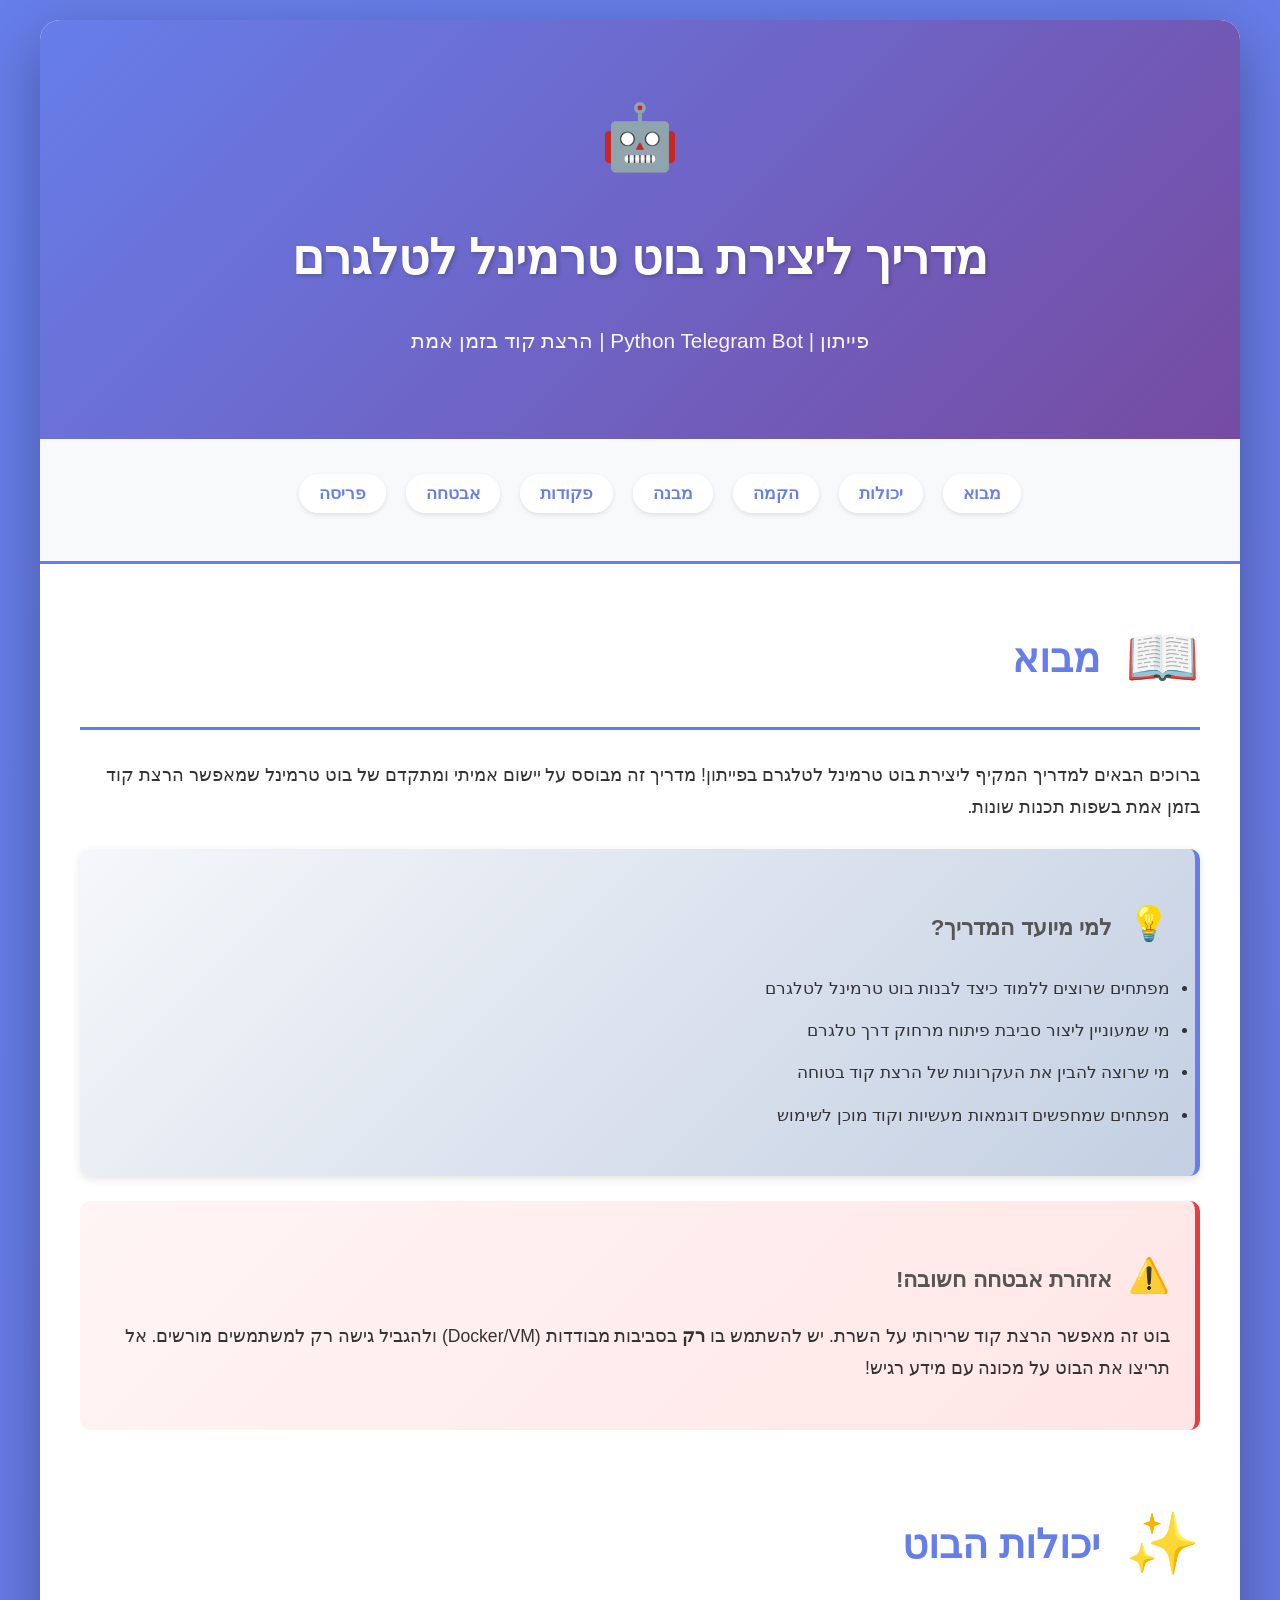
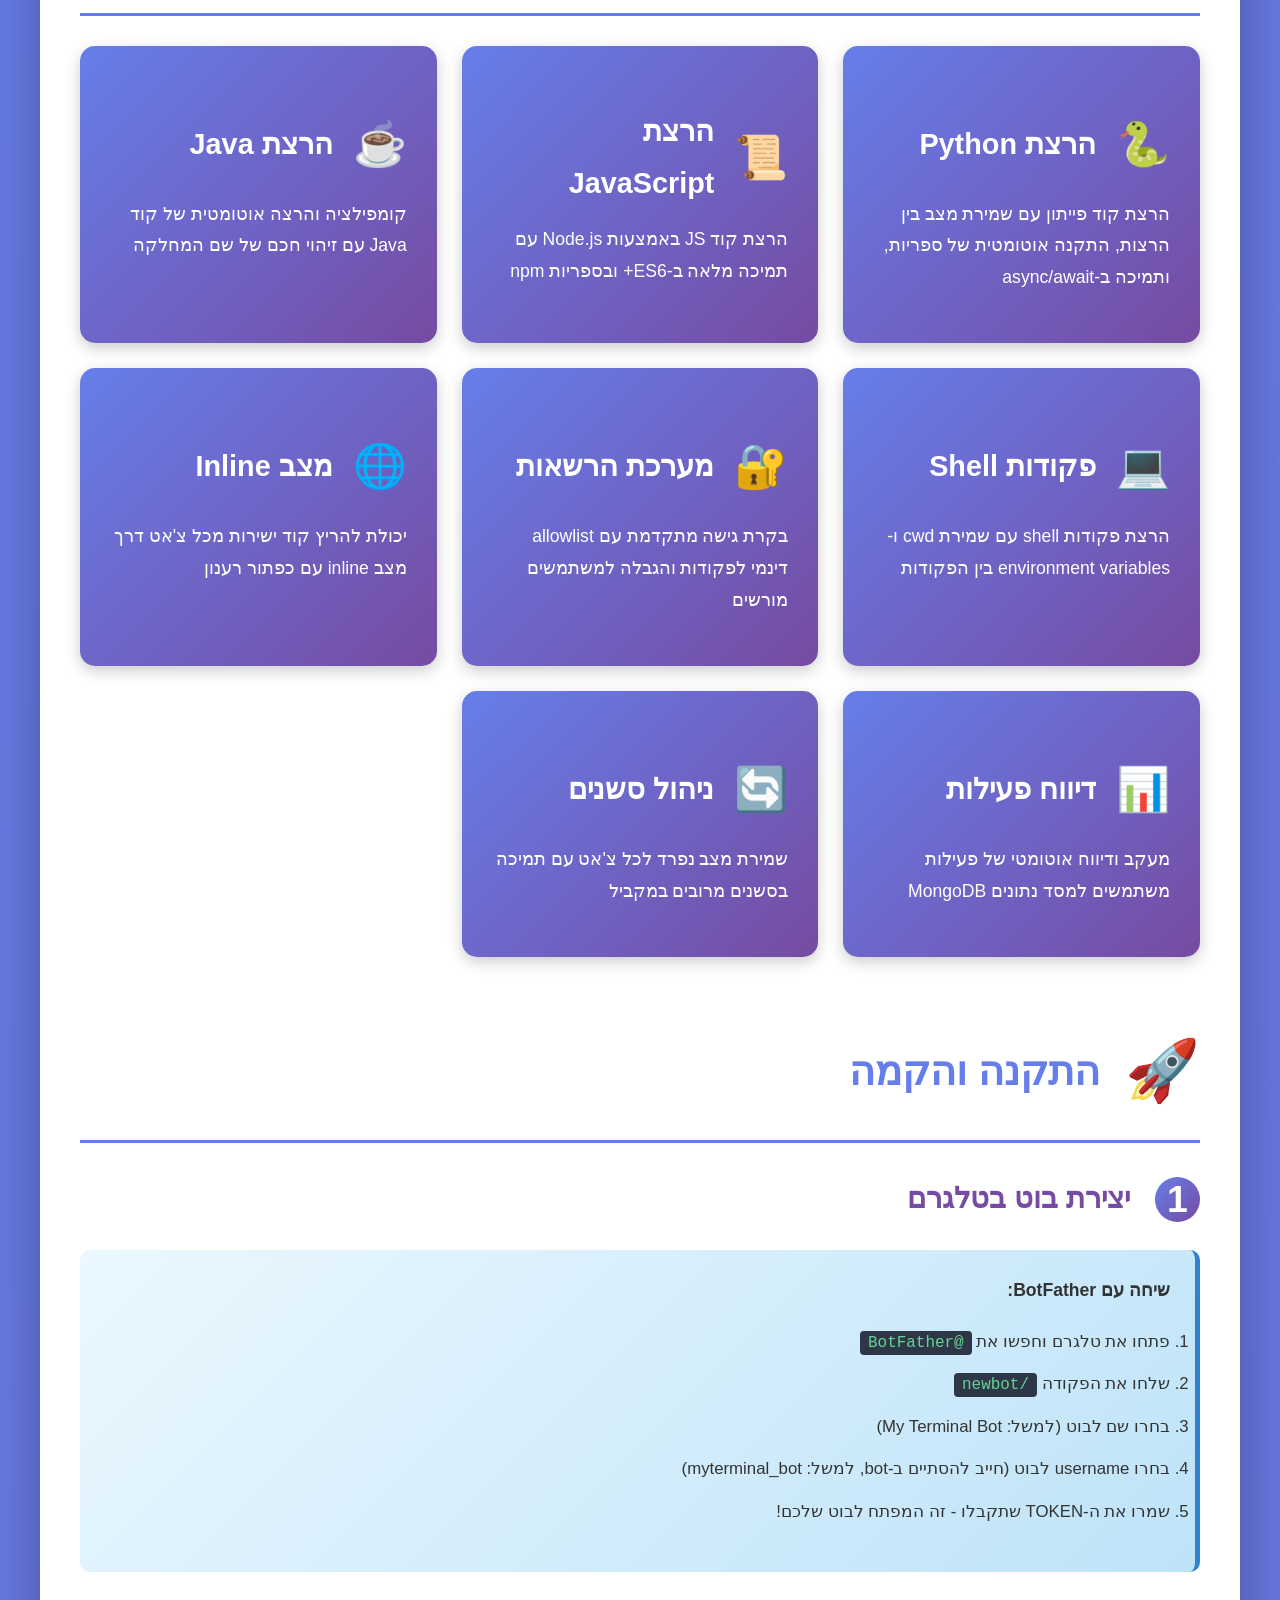
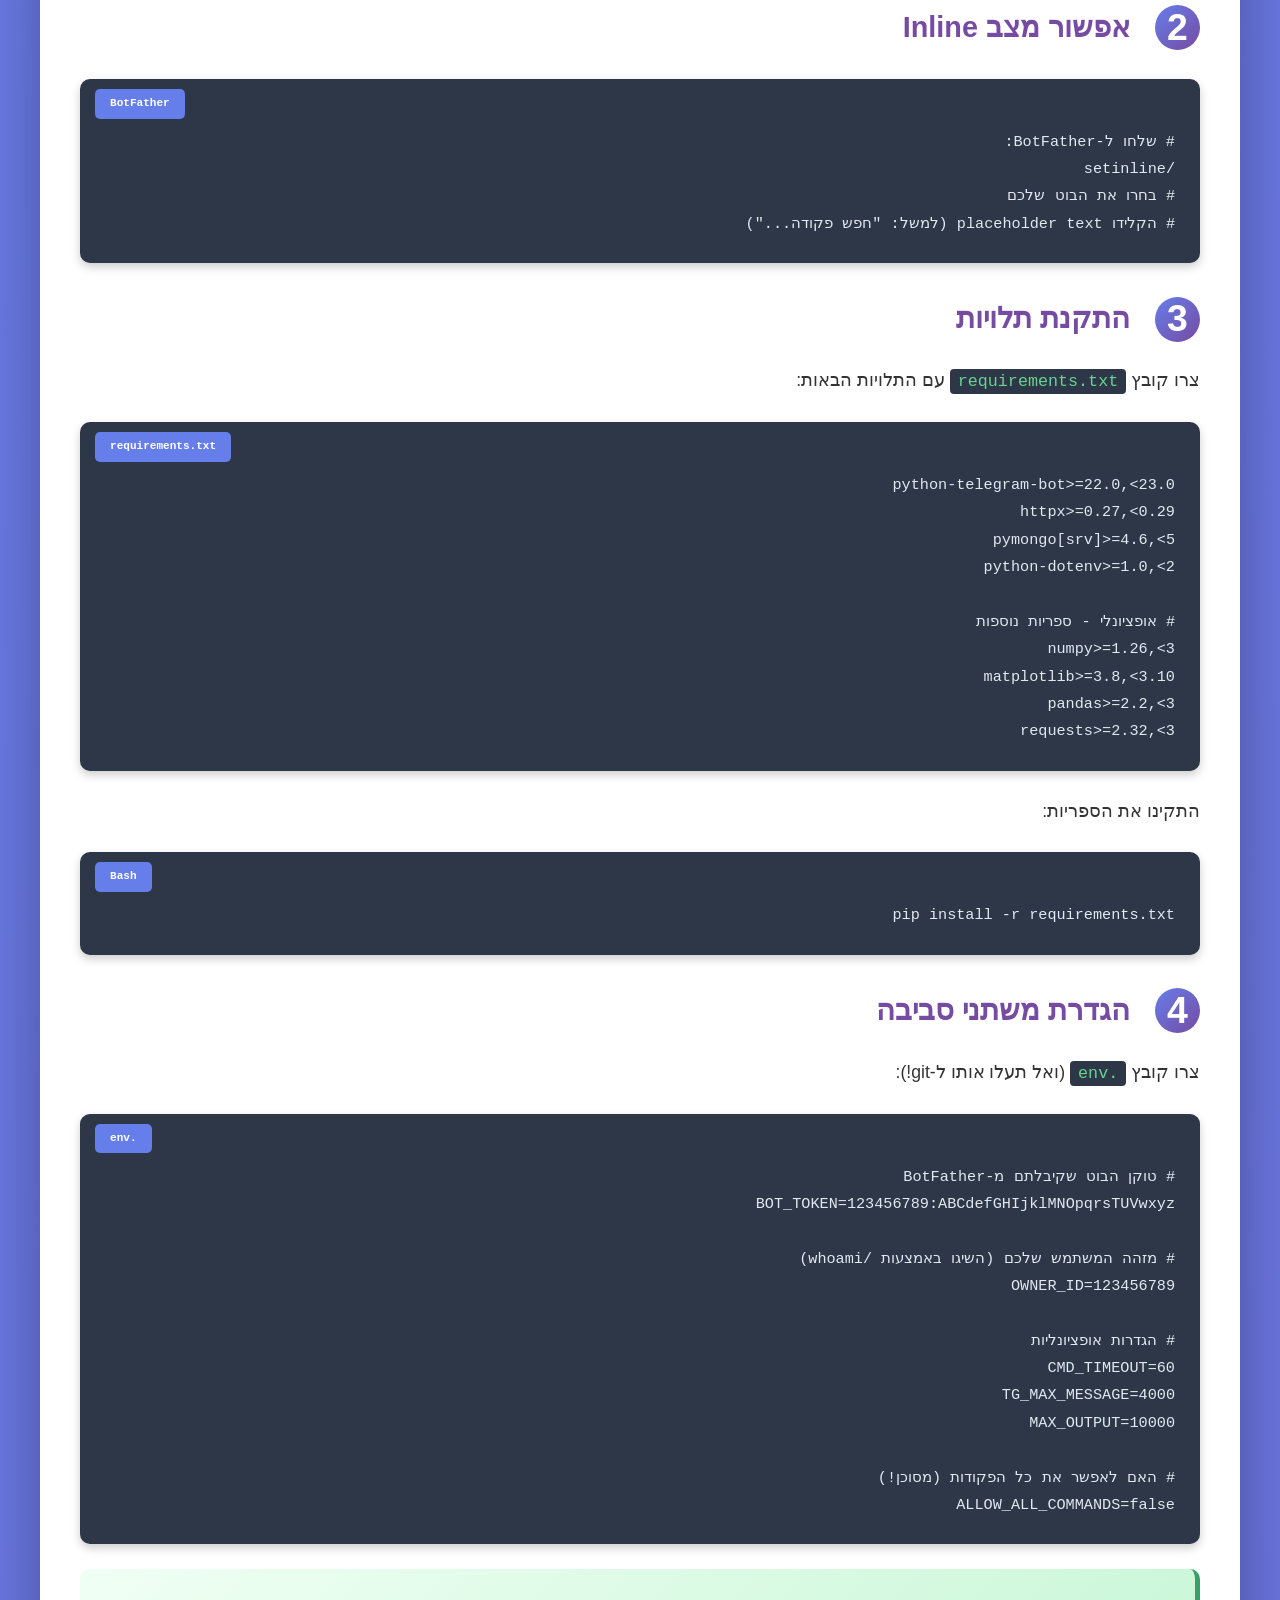
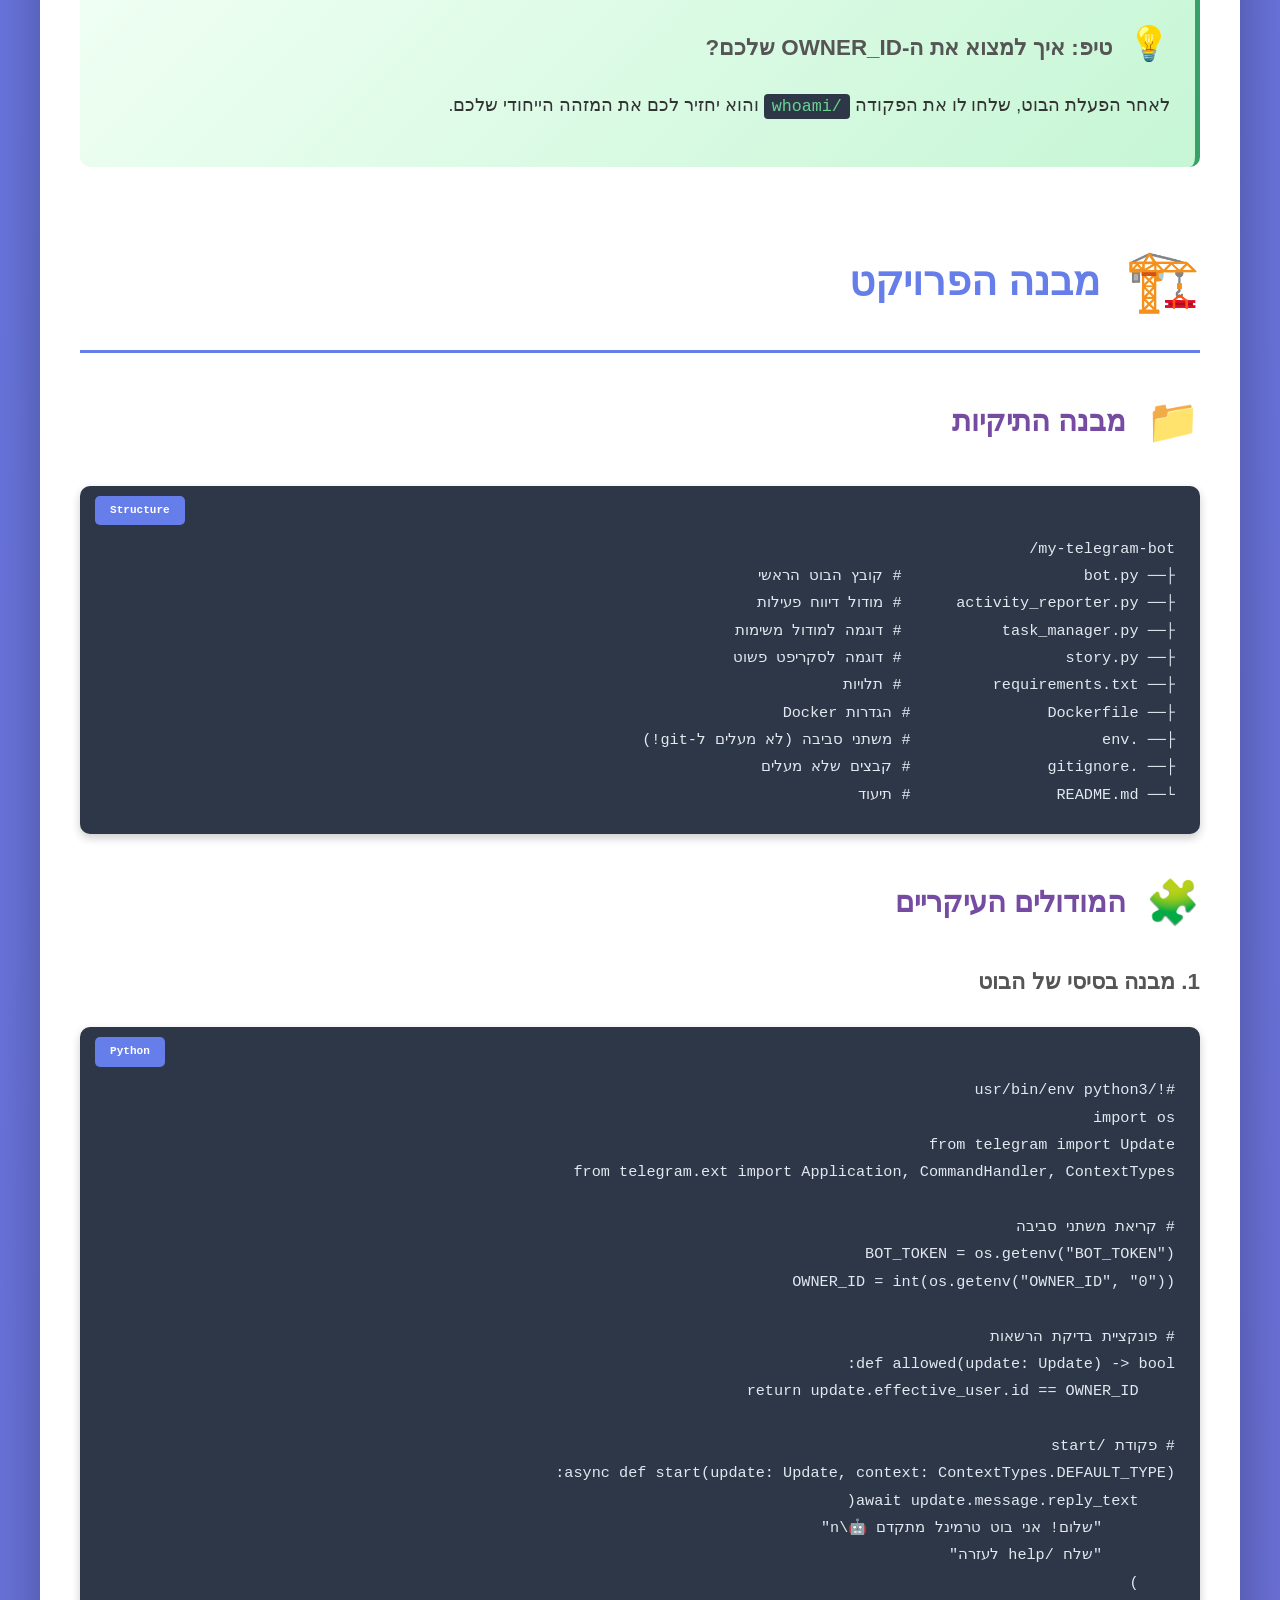
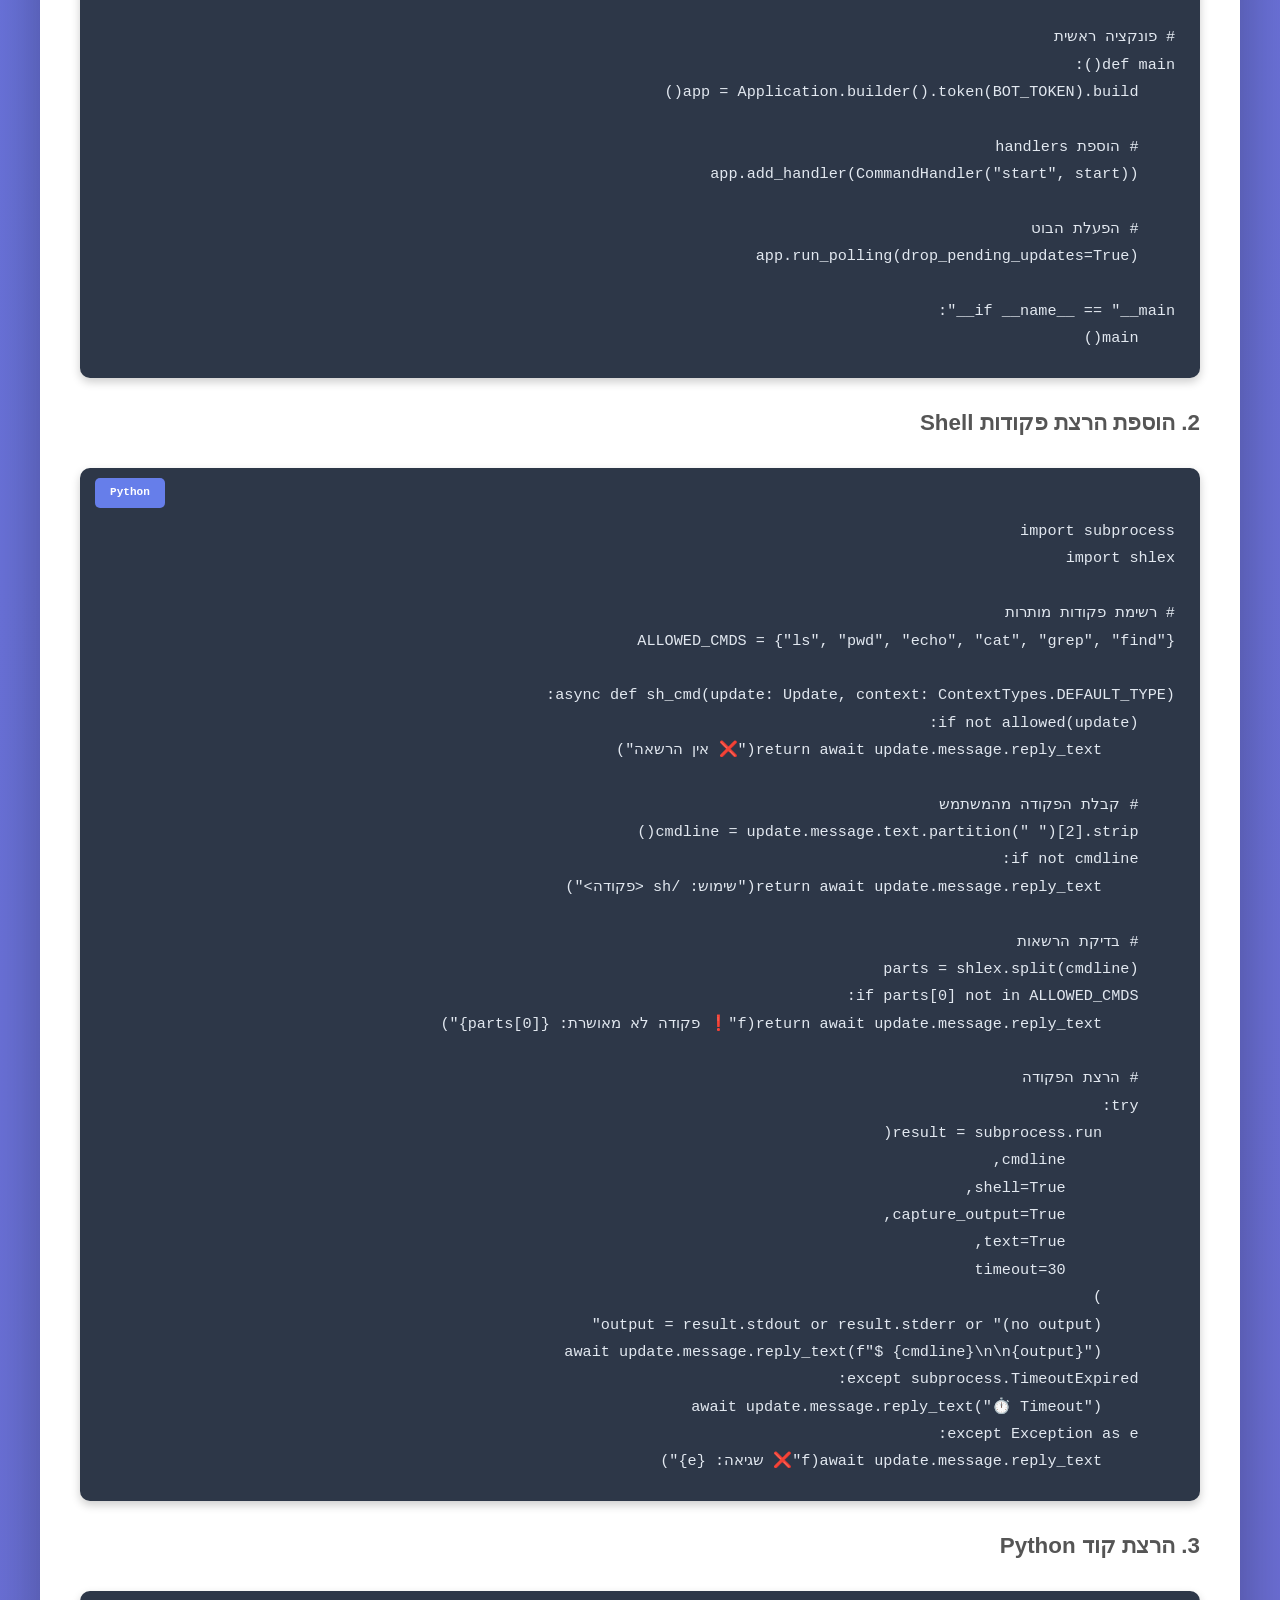
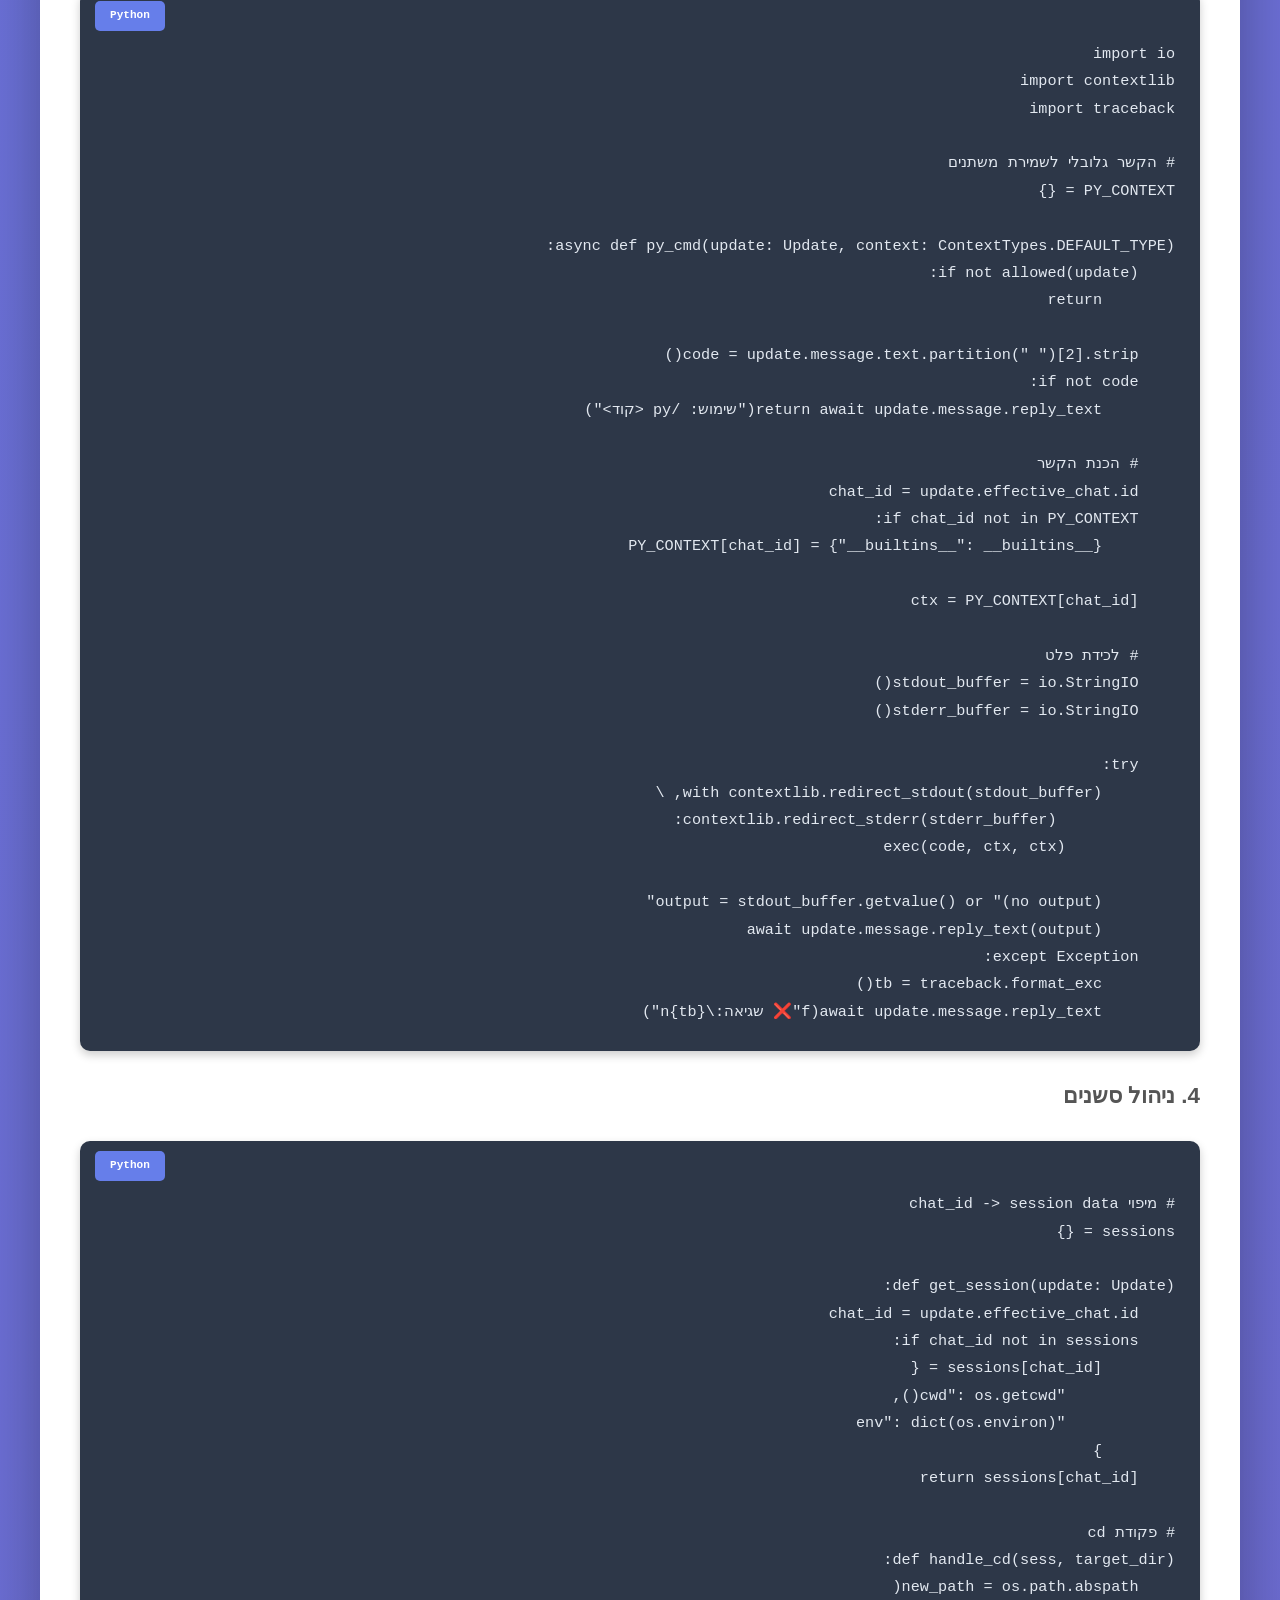
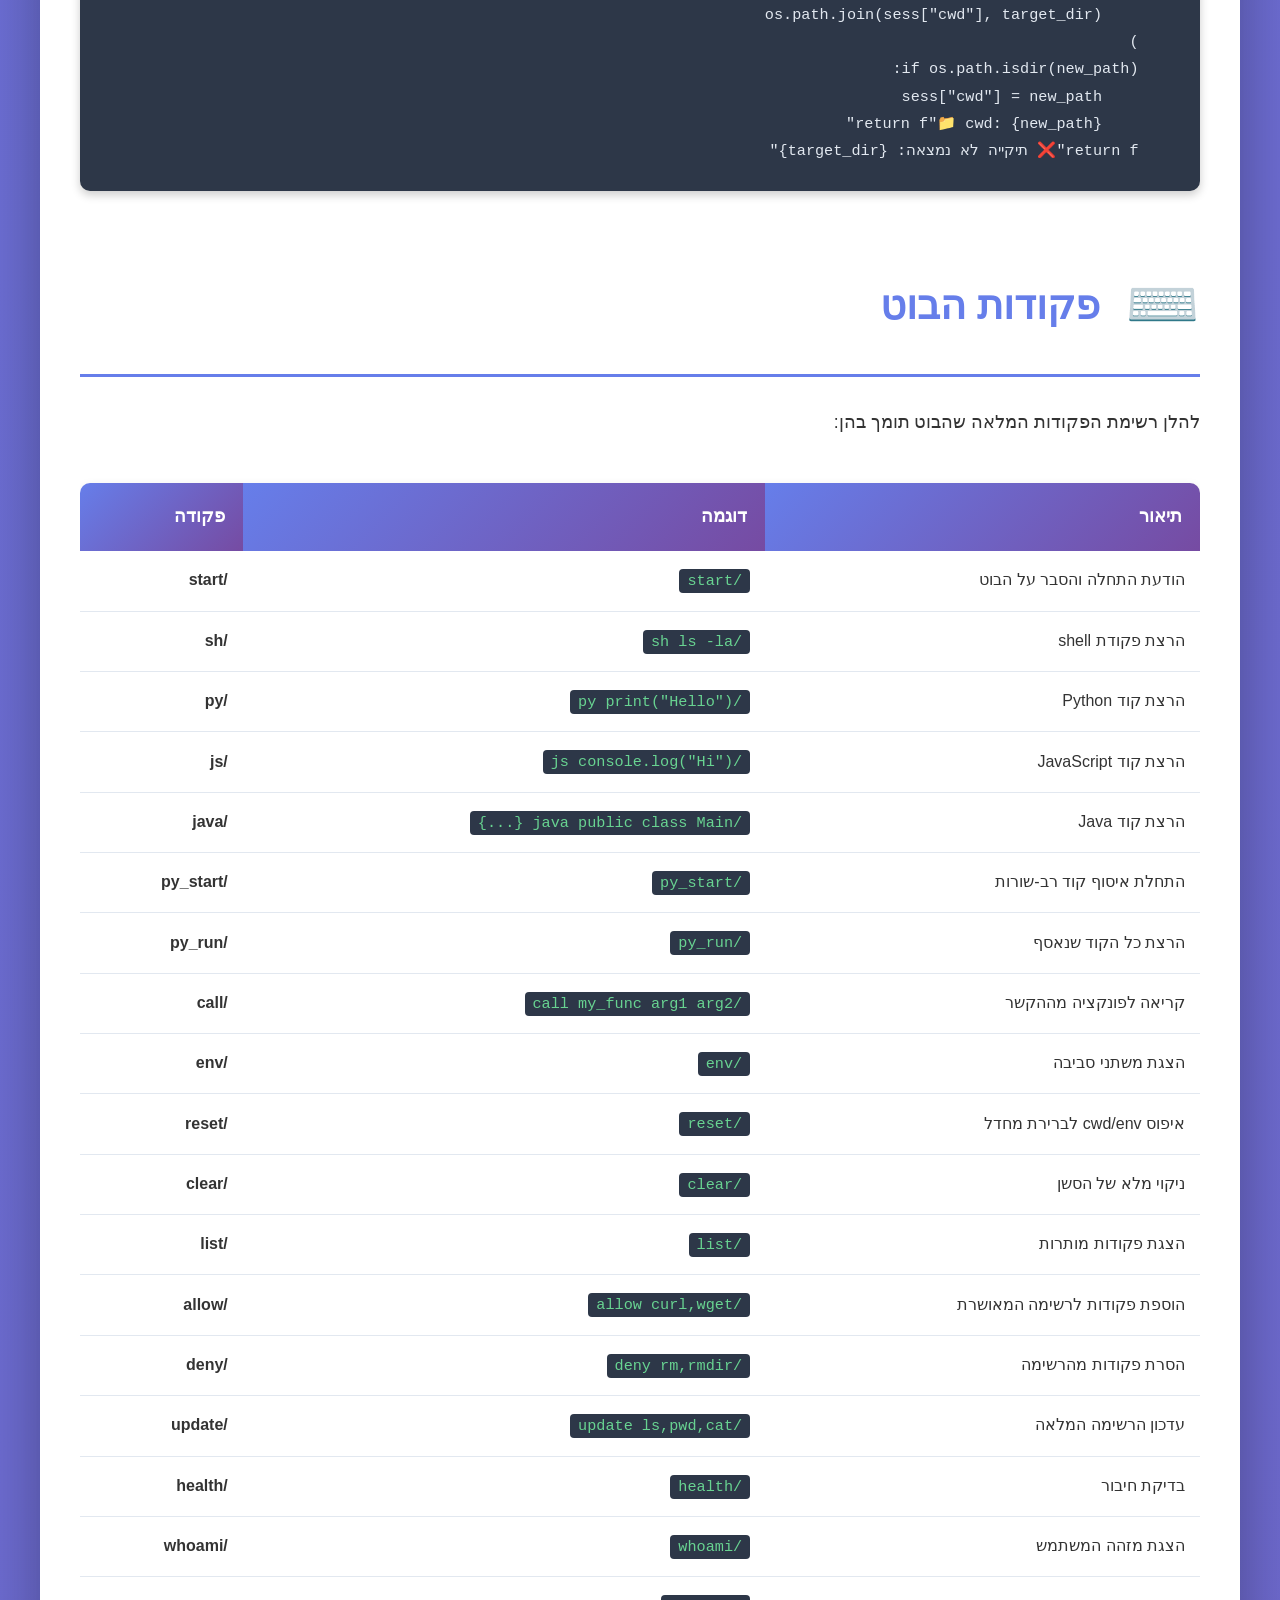
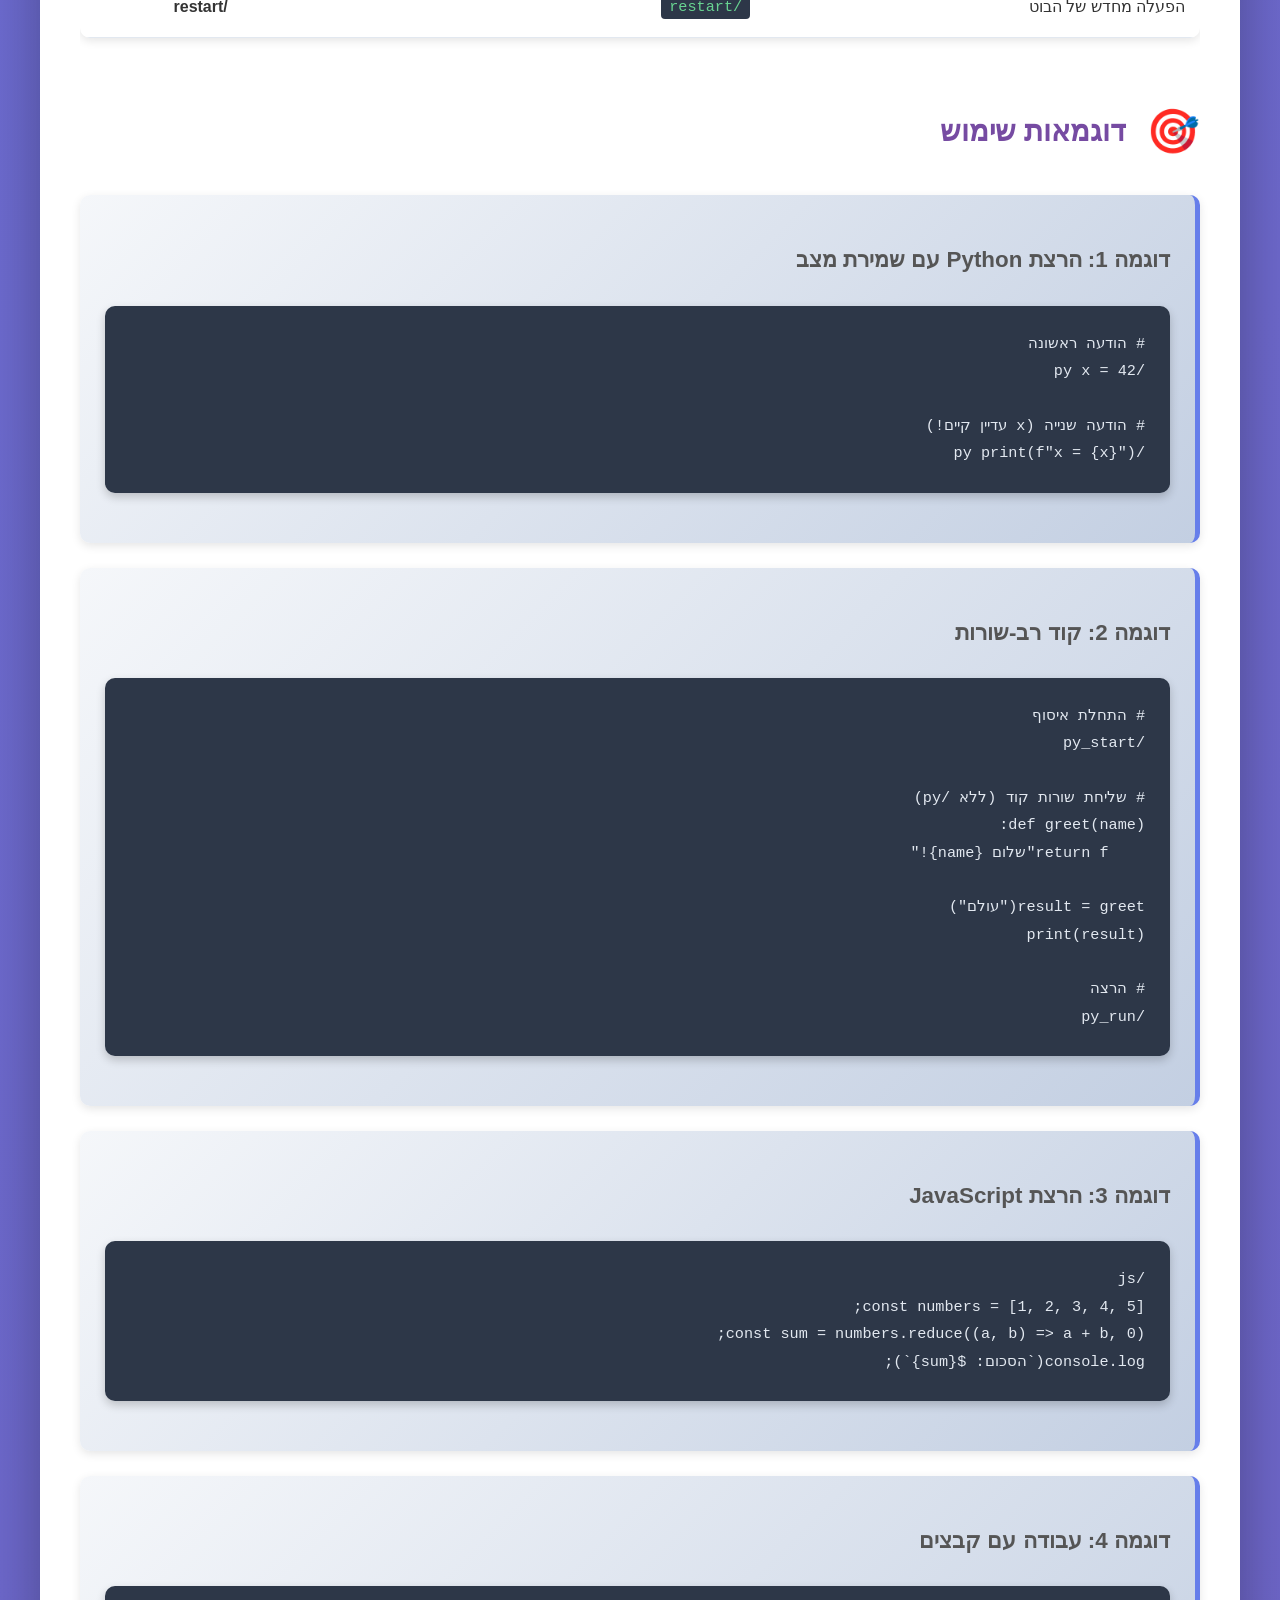
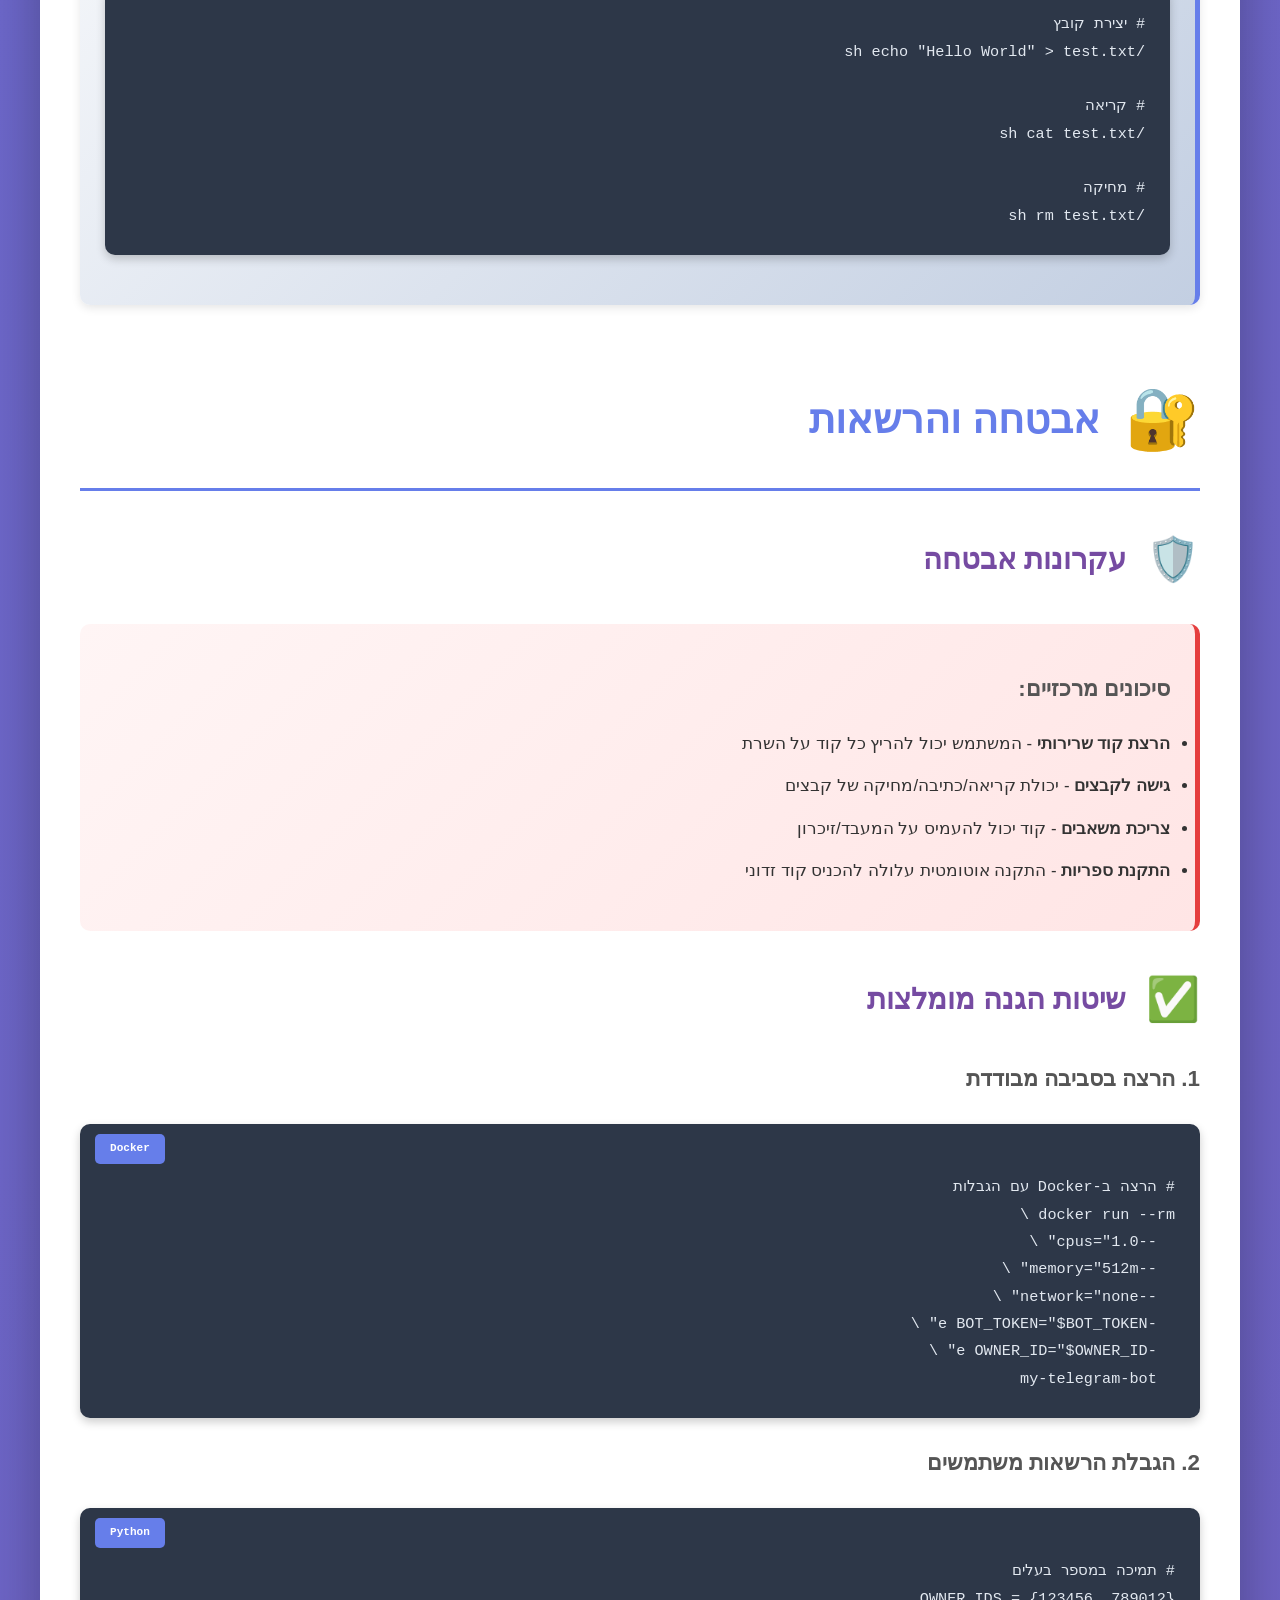
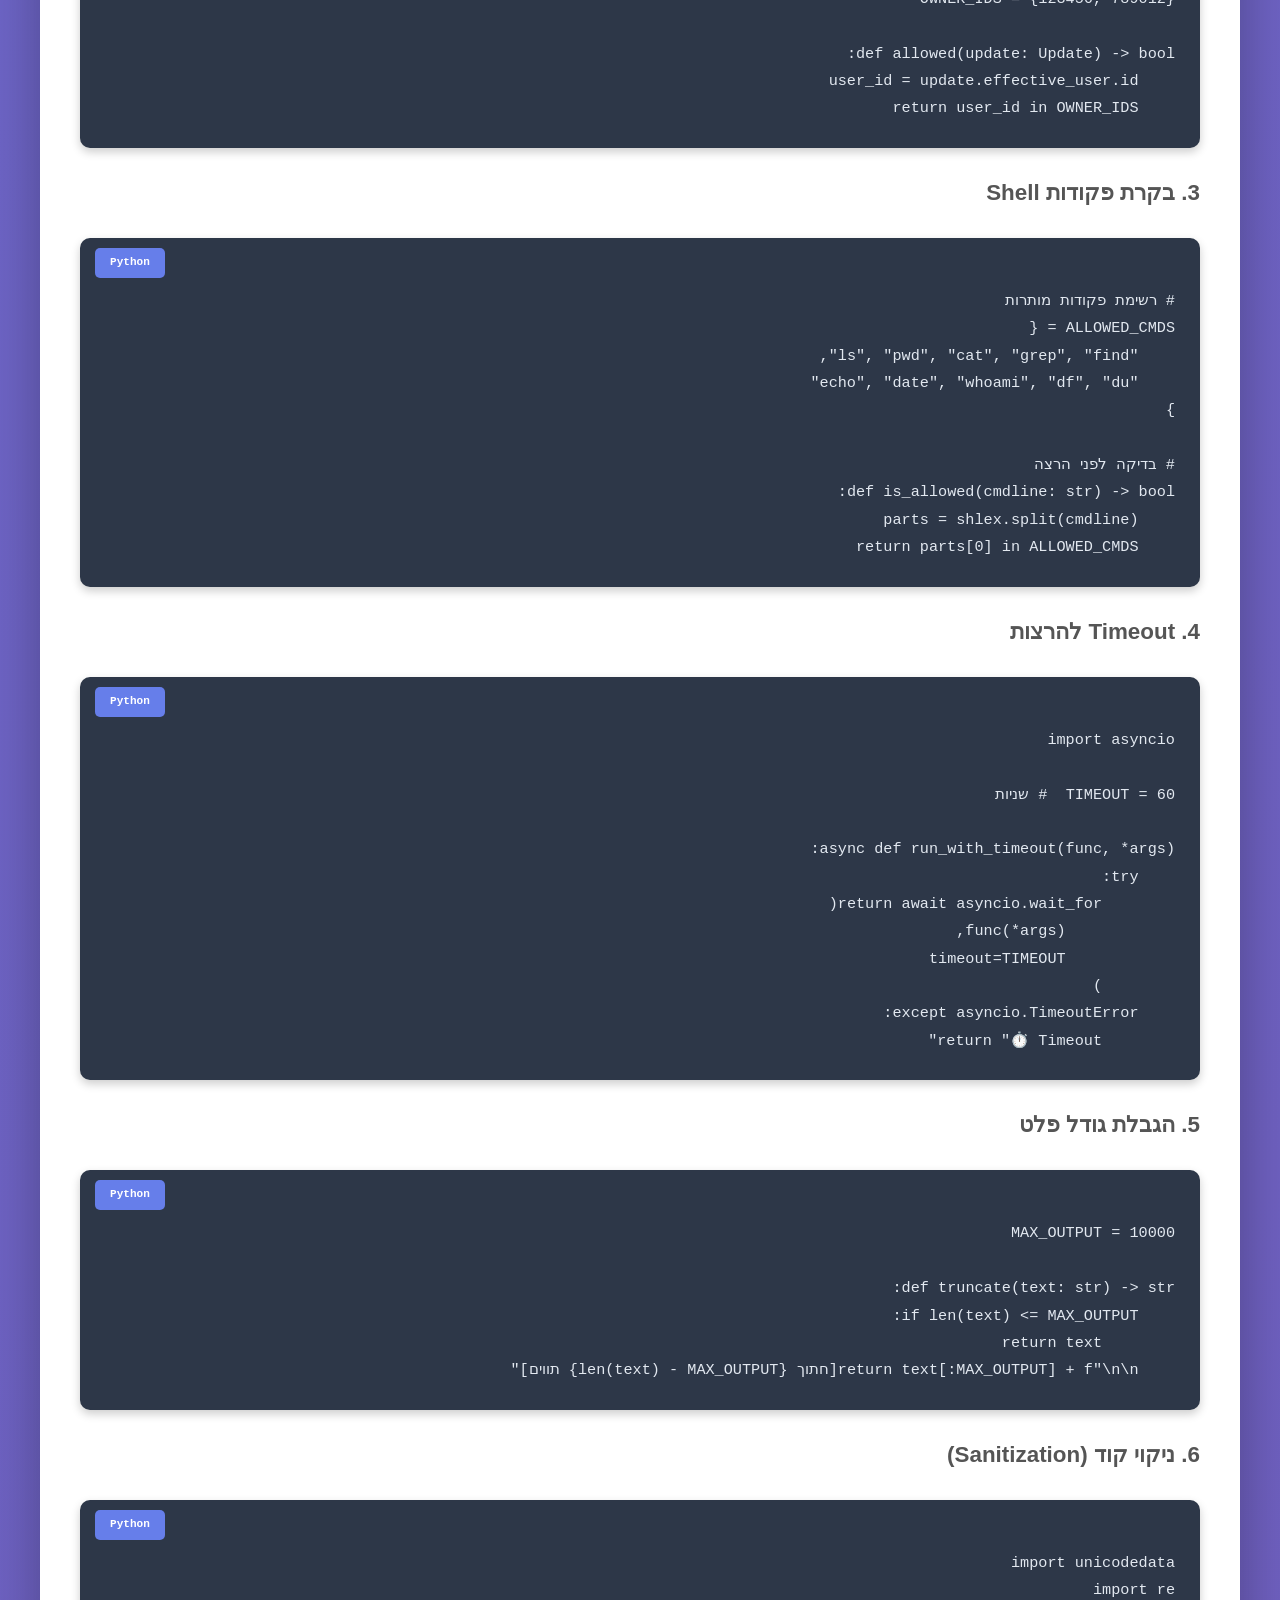
<file: telegram-bot-guide.html>
<!DOCTYPE html>
<html lang="he" dir="rtl">
<head>
    <meta charset="UTF-8">
    <meta name="viewport" content="width=device-width, initial-scale=1.0">
    <title>מדריך ליצירת בוט טרמינל לטלגרם בפייתון</title>
    <style>
        * {
            margin: 0;
            padding: 0;
            box-sizing: border-box;
        }

        body {
            font-family: 'Segoe UI', Tahoma, Geneva, Verdana, sans-serif;
            line-height: 1.8;
            color: #333;
            background: linear-gradient(135deg, #667eea 0%, #764ba2 100%);
            padding: 20px;
        }

        .container {
            max-width: 1200px;
            margin: 0 auto;
            background: white;
            border-radius: 20px;
            box-shadow: 0 20px 60px rgba(0, 0, 0, 0.3);
            overflow: hidden;
        }

        header {
            background: linear-gradient(135deg, #667eea 0%, #764ba2 100%);
            color: white;
            padding: 60px 40px;
            text-align: center;
        }

        header h1 {
            font-size: 3em;
            margin-bottom: 20px;
            text-shadow: 2px 2px 4px rgba(0, 0, 0, 0.2);
        }

        header .subtitle {
            font-size: 1.3em;
            opacity: 0.95;
        }

        .emoji-large {
            font-size: 4em;
            margin-bottom: 20px;
        }

        nav {
            background: #f8f9fa;
            padding: 20px 40px;
            border-bottom: 3px solid #667eea;
            position: sticky;
            top: 0;
            z-index: 100;
        }

        nav ul {
            list-style: none;
            display: flex;
            flex-wrap: wrap;
            justify-content: center;
            gap: 20px;
        }

        nav a {
            text-decoration: none;
            color: #667eea;
            font-weight: bold;
            padding: 10px 20px;
            border-radius: 25px;
            transition: all 0.3s;
            background: white;
            box-shadow: 0 2px 5px rgba(0, 0, 0, 0.1);
        }

        nav a:hover {
            background: #667eea;
            color: white;
            transform: translateY(-2px);
            box-shadow: 0 4px 8px rgba(0, 0, 0, 0.2);
        }

        main {
            padding: 40px;
        }

        section {
            margin-bottom: 60px;
            scroll-margin-top: 80px;
        }

        h2 {
            color: #667eea;
            font-size: 2.5em;
            margin-bottom: 30px;
            padding-bottom: 15px;
            border-bottom: 3px solid #667eea;
            display: flex;
            align-items: center;
            gap: 15px;
        }

        h3 {
            color: #764ba2;
            font-size: 1.8em;
            margin: 30px 0 20px;
            display: flex;
            align-items: center;
            gap: 10px;
        }

        h4 {
            color: #555;
            font-size: 1.4em;
            margin: 20px 0 15px;
        }

        p {
            margin-bottom: 20px;
            font-size: 1.1em;
            line-height: 1.8;
        }

        .highlight-box {
            background: linear-gradient(135deg, #f5f7fa 0%, #c3cfe2 100%);
            border-right: 5px solid #667eea;
            padding: 25px;
            margin: 25px 0;
            border-radius: 10px;
            box-shadow: 0 3px 10px rgba(0, 0, 0, 0.1);
        }

        .warning-box {
            background: linear-gradient(135deg, #fff5f5 0%, #ffe5e5 100%);
            border-right: 5px solid #e53e3e;
            padding: 25px;
            margin: 25px 0;
            border-radius: 10px;
        }

        .success-box {
            background: linear-gradient(135deg, #f0fff4 0%, #c6f6d5 100%);
            border-right: 5px solid #38a169;
            padding: 25px;
            margin: 25px 0;
            border-radius: 10px;
        }

        .info-box {
            background: linear-gradient(135deg, #ebf8ff 0%, #bee3f8 100%);
            border-right: 5px solid #3182ce;
            padding: 25px;
            margin: 25px 0;
            border-radius: 10px;
        }

        code {
            background: #2d3748;
            color: #68d391;
            padding: 3px 8px;
            border-radius: 4px;
            font-family: 'Courier New', monospace;
            font-size: 0.95em;
        }

        pre {
            background: #2d3748;
            color: #e2e8f0;
            padding: 25px;
            border-radius: 10px;
            overflow-x: auto;
            margin: 25px 0;
            box-shadow: 0 4px 10px rgba(0, 0, 0, 0.2);
            position: relative;
        }

        pre code {
            background: none;
            padding: 0;
            color: inherit;
        }

        .code-label {
            position: absolute;
            top: 10px;
            left: 15px;
            background: #667eea;
            color: white;
            padding: 5px 15px;
            border-radius: 5px;
            font-size: 0.85em;
            font-weight: bold;
        }

        pre.has-label {
            padding-top: 50px;
        }

        ul, ol {
            margin: 20px 0 20px 40px;
        }

        li {
            margin-bottom: 12px;
            font-size: 1.05em;
        }

        .feature-grid {
            display: grid;
            grid-template-columns: repeat(auto-fit, minmax(280px, 1fr));
            gap: 25px;
            margin: 30px 0;
        }

        .feature-card {
            background: linear-gradient(135deg, #667eea 0%, #764ba2 100%);
            color: white;
            padding: 30px;
            border-radius: 15px;
            box-shadow: 0 5px 15px rgba(0, 0, 0, 0.2);
            transition: transform 0.3s;
        }

        .feature-card:hover {
            transform: translateY(-5px);
            box-shadow: 0 8px 20px rgba(0, 0, 0, 0.3);
        }

        .feature-card h3 {
            color: white;
            margin-bottom: 15px;
        }

        .step-number {
            display: inline-flex;
            align-items: center;
            justify-content: center;
            width: 45px;
            height: 45px;
            background: linear-gradient(135deg, #667eea 0%, #764ba2 100%);
            color: white;
            border-radius: 50%;
            font-weight: bold;
            font-size: 1.3em;
            margin-left: 15px;
        }

        table {
            width: 100%;
            border-collapse: collapse;
            margin: 25px 0;
            box-shadow: 0 3px 10px rgba(0, 0, 0, 0.1);
            border-radius: 10px;
            overflow: hidden;
        }

        th {
            background: linear-gradient(135deg, #667eea 0%, #764ba2 100%);
            color: white;
            padding: 18px;
            text-align: right;
            font-size: 1.1em;
        }

        td {
            padding: 15px;
            border-bottom: 1px solid #e2e8f0;
        }

        tr:hover {
            background: #f7fafc;
        }

        footer {
            background: #2d3748;
            color: white;
            text-align: center;
            padding: 40px;
            margin-top: 60px;
        }

        footer p {
            margin: 10px 0;
        }

        .btn {
            display: inline-block;
            padding: 15px 35px;
            background: linear-gradient(135deg, #667eea 0%, #764ba2 100%);
            color: white;
            text-decoration: none;
            border-radius: 30px;
            font-weight: bold;
            margin: 10px;
            transition: all 0.3s;
            box-shadow: 0 4px 10px rgba(0, 0, 0, 0.2);
        }

        .btn:hover {
            transform: translateY(-3px);
            box-shadow: 0 6px 15px rgba(0, 0, 0, 0.3);
        }

        .toc {
            background: #f8f9fa;
            padding: 30px;
            border-radius: 15px;
            margin: 30px 0;
        }

        .toc h3 {
            color: #667eea;
            margin-bottom: 20px;
        }

        .toc ul {
            list-style: none;
            margin: 0;
        }

        .toc li {
            margin-bottom: 10px;
        }

        .toc a {
            color: #764ba2;
            text-decoration: none;
            transition: color 0.3s;
        }

        .toc a:hover {
            color: #667eea;
            text-decoration: underline;
        }

        @media (max-width: 768px) {
            header h1 {
                font-size: 2em;
            }

            main {
                padding: 20px;
            }

            h2 {
                font-size: 1.8em;
            }

            nav ul {
                flex-direction: column;
            }

            .feature-grid {
                grid-template-columns: 1fr;
            }
        }

        .command-table {
            background: white;
            border-radius: 10px;
            overflow: hidden;
        }

        .emoji {
            font-size: 1.5em;
            margin-left: 10px;
        }
    </style>
</head>
<body>
    <div class="container">
        <header>
            <div class="emoji-large">🤖</div>
            <h1>מדריך ליצירת בוט טרמינל לטלגרם</h1>
            <p class="subtitle">פייתון | Python Telegram Bot | הרצת קוד בזמן אמת</p>
        </header>

        <nav>
            <ul>
                <li><a href="#intro">מבוא</a></li>
                <li><a href="#features">יכולות</a></li>
                <li><a href="#setup">הקמה</a></li>
                <li><a href="#structure">מבנה</a></li>
                <li><a href="#commands">פקודות</a></li>
                <li><a href="#security">אבטחה</a></li>
                <li><a href="#deployment">פריסה</a></li>
            </ul>
        </nav>

        <main>
            <section id="intro">
                <h2><span class="emoji">📖</span> מבוא</h2>
                
                <p>
                    ברוכים הבאים למדריך המקיף ליצירת בוט טרמינל לטלגרם בפייתון! 
                    מדריך זה מבוסס על יישום אמיתי ומתקדם של בוט טרמינל שמאפשר הרצת 
                    קוד בזמן אמת בשפות תכנות שונות.
                </p>

                <div class="highlight-box">
                    <h4><span class="emoji">💡</span> למי מיועד המדריך?</h4>
                    <ul>
                        <li>מפתחים שרוצים ללמוד כיצד לבנות בוט טרמינל לטלגרם</li>
                        <li>מי שמעוניין ליצור סביבת פיתוח מרחוק דרך טלגרם</li>
                        <li>מי שרוצה להבין את העקרונות של הרצת קוד בטוחה</li>
                        <li>מפתחים שמחפשים דוגמאות מעשיות וקוד מוכן לשימוש</li>
                    </ul>
                </div>

                <div class="warning-box">
                    <h4><span class="emoji">⚠️</span> אזהרת אבטחה חשובה!</h4>
                    <p>
                        בוט זה מאפשר הרצת קוד שרירותי על השרת. יש להשתמש בו <strong>רק</strong> 
                        בסביבות מבודדות (Docker/VM) ולהגביל גישה רק למשתמשים מורשים. 
                        אל תריצו את הבוט על מכונה עם מידע רגיש!
                    </p>
                </div>
            </section>

            <section id="features">
                <h2><span class="emoji">✨</span> יכולות הבוט</h2>

                <div class="feature-grid">
                    <div class="feature-card">
                        <h3><span class="emoji">🐍</span> הרצת Python</h3>
                        <p>הרצת קוד פייתון עם שמירת מצב בין הרצות, התקנה אוטומטית של ספריות, ותמיכה ב-async/await</p>
                    </div>

                    <div class="feature-card">
                        <h3><span class="emoji">📜</span> הרצת JavaScript</h3>
                        <p>הרצת קוד JS באמצעות Node.js עם תמיכה מלאה ב-ES6+ ובספריות npm</p>
                    </div>

                    <div class="feature-card">
                        <h3><span class="emoji">☕</span> הרצת Java</h3>
                        <p>קומפילציה והרצה אוטומטית של קוד Java עם זיהוי חכם של שם המחלקה</p>
                    </div>

                    <div class="feature-card">
                        <h3><span class="emoji">💻</span> פקודות Shell</h3>
                        <p>הרצת פקודות shell עם שמירת cwd ו-environment variables בין הפקודות</p>
                    </div>

                    <div class="feature-card">
                        <h3><span class="emoji">🔐</span> מערכת הרשאות</h3>
                        <p>בקרת גישה מתקדמת עם allowlist דינמי לפקודות והגבלה למשתמשים מורשים</p>
                    </div>

                    <div class="feature-card">
                        <h3><span class="emoji">🌐</span> מצב Inline</h3>
                        <p>יכולת להריץ קוד ישירות מכל צ'אט דרך מצב inline עם כפתור רענון</p>
                    </div>

                    <div class="feature-card">
                        <h3><span class="emoji">📊</span> דיווח פעילות</h3>
                        <p>מעקב ודיווח אוטומטי של פעילות משתמשים למסד נתונים MongoDB</p>
                    </div>

                    <div class="feature-card">
                        <h3><span class="emoji">🔄</span> ניהול סשנים</h3>
                        <p>שמירת מצב נפרד לכל צ'אט עם תמיכה בסשנים מרובים במקביל</p>
                    </div>
                </div>
            </section>

            <section id="setup">
                <h2><span class="emoji">🚀</span> התקנה והקמה</h2>

                <h3><span class="step-number">1</span> יצירת בוט בטלגרם</h3>
                
                <div class="info-box">
                    <p><strong>שיחה עם BotFather:</strong></p>
                    <ol>
                        <li>פתחו את טלגרם וחפשו את <code>@BotFather</code></li>
                        <li>שלחו את הפקודה <code>/newbot</code></li>
                        <li>בחרו שם לבוט (למשל: My Terminal Bot)</li>
                        <li>בחרו username לבוט (חייב להסתיים ב-bot, למשל: myterminal_bot)</li>
                        <li>שמרו את ה-TOKEN שתקבלו - זה המפתח לבוט שלכם!</li>
                    </ol>
                </div>

                <h3><span class="step-number">2</span> אפשור מצב Inline</h3>
                
                <pre class="has-label"><span class="code-label">BotFather</span><code># שלחו ל-BotFather:
/setinline
# בחרו את הבוט שלכם
# הקלידו placeholder text (למשל: "חפש פקודה...")</code></pre>

                <h3><span class="step-number">3</span> התקנת תלויות</h3>

                <p>צרו קובץ <code>requirements.txt</code> עם התלויות הבאות:</p>

                <pre class="has-label"><span class="code-label">requirements.txt</span><code>python-telegram-bot>=22.0,<23.0
httpx>=0.27,<0.29
pymongo[srv]>=4.6,<5
python-dotenv>=1.0,<2

# אופציונלי - ספריות נוספות
numpy>=1.26,<3
matplotlib>=3.8,<3.10
pandas>=2.2,<3
requests>=2.32,<3</code></pre>

                <p>התקינו את הספריות:</p>

                <pre class="has-label"><span class="code-label">Bash</span><code>pip install -r requirements.txt</code></pre>

                <h3><span class="step-number">4</span> הגדרת משתני סביבה</h3>

                <p>צרו קובץ <code>.env</code> (ואל תעלו אותו ל-git!):</p>

                <pre class="has-label"><span class="code-label">.env</span><code># טוקן הבוט שקיבלתם מ-BotFather
BOT_TOKEN=123456789:ABCdefGHIjklMNOpqrsTUVwxyz

# מזהה המשתמש שלכם (השיגו באמצעות /whoami)
OWNER_ID=123456789

# הגדרות אופציונליות
CMD_TIMEOUT=60
TG_MAX_MESSAGE=4000
MAX_OUTPUT=10000

# האם לאפשר את כל הפקודות (מסוכן!)
ALLOW_ALL_COMMANDS=false</code></pre>

                <div class="success-box">
                    <h4><span class="emoji">💡</span> טיפ: איך למצוא את ה-OWNER_ID שלכם?</h4>
                    <p>
                        לאחר הפעלת הבוט, שלחו לו את הפקודה <code>/whoami</code> והוא יחזיר לכם את המזהה הייחודי שלכם.
                    </p>
                </div>
            </section>

            <section id="structure">
                <h2><span class="emoji">🏗️</span> מבנה הפרויקט</h2>

                <h3><span class="emoji">📁</span> מבנה התיקיות</h3>

                <pre class="has-label"><span class="code-label">Structure</span><code>my-telegram-bot/
├── bot.py                    # קובץ הבוט הראשי
├── activity_reporter.py      # מודול דיווח פעילות
├── task_manager.py           # דוגמה למודול משימות
├── story.py                  # דוגמה לסקריפט פשוט
├── requirements.txt          # תלויות
├── Dockerfile               # הגדרות Docker
├── .env                     # משתני סביבה (לא מעלים ל-git!)
├── .gitignore               # קבצים שלא מעלים
└── README.md                # תיעוד</code></pre>

                <h3><span class="emoji">🧩</span> המודולים העיקריים</h3>

                <h4>1. מבנה בסיסי של הבוט</h4>

                <pre class="has-label"><span class="code-label">Python</span><code>#!/usr/bin/env python3
import os
from telegram import Update
from telegram.ext import Application, CommandHandler, ContextTypes

# קריאת משתני סביבה
BOT_TOKEN = os.getenv("BOT_TOKEN")
OWNER_ID = int(os.getenv("OWNER_ID", "0"))

# פונקציית בדיקת הרשאות
def allowed(update: Update) -> bool:
    return update.effective_user.id == OWNER_ID

# פקודת /start
async def start(update: Update, context: ContextTypes.DEFAULT_TYPE):
    await update.message.reply_text(
        "שלום! אני בוט טרמינל מתקדם 🤖\n"
        "שלח /help לעזרה"
    )

# פונקציה ראשית
def main():
    app = Application.builder().token(BOT_TOKEN).build()
    
    # הוספת handlers
    app.add_handler(CommandHandler("start", start))
    
    # הפעלת הבוט
    app.run_polling(drop_pending_updates=True)

if __name__ == "__main__":
    main()</code></pre>

                <h4>2. הוספת הרצת פקודות Shell</h4>

                <pre class="has-label"><span class="code-label">Python</span><code>import subprocess
import shlex

# רשימת פקודות מותרות
ALLOWED_CMDS = {"ls", "pwd", "echo", "cat", "grep", "find"}

async def sh_cmd(update: Update, context: ContextTypes.DEFAULT_TYPE):
    if not allowed(update):
        return await update.message.reply_text("❌ אין הרשאה")
    
    # קבלת הפקודה מהמשתמש
    cmdline = update.message.text.partition(" ")[2].strip()
    if not cmdline:
        return await update.message.reply_text("שימוש: /sh <פקודה>")
    
    # בדיקת הרשאות
    parts = shlex.split(cmdline)
    if parts[0] not in ALLOWED_CMDS:
        return await update.message.reply_text(f"❗ פקודה לא מאושרת: {parts[0]}")
    
    # הרצת הפקודה
    try:
        result = subprocess.run(
            cmdline,
            shell=True,
            capture_output=True,
            text=True,
            timeout=30
        )
        output = result.stdout or result.stderr or "(no output)"
        await update.message.reply_text(f"$ {cmdline}\n\n{output}")
    except subprocess.TimeoutExpired:
        await update.message.reply_text("⏱️ Timeout")
    except Exception as e:
        await update.message.reply_text(f"❌ שגיאה: {e}")</code></pre>

                <h4>3. הרצת קוד Python</h4>

                <pre class="has-label"><span class="code-label">Python</span><code>import io
import contextlib
import traceback

# הקשר גלובלי לשמירת משתנים
PY_CONTEXT = {}

async def py_cmd(update: Update, context: ContextTypes.DEFAULT_TYPE):
    if not allowed(update):
        return
    
    code = update.message.text.partition(" ")[2].strip()
    if not code:
        return await update.message.reply_text("שימוש: /py <קוד>")
    
    # הכנת הקשר
    chat_id = update.effective_chat.id
    if chat_id not in PY_CONTEXT:
        PY_CONTEXT[chat_id] = {"__builtins__": __builtins__}
    
    ctx = PY_CONTEXT[chat_id]
    
    # לכידת פלט
    stdout_buffer = io.StringIO()
    stderr_buffer = io.StringIO()
    
    try:
        with contextlib.redirect_stdout(stdout_buffer), \
             contextlib.redirect_stderr(stderr_buffer):
            exec(code, ctx, ctx)
        
        output = stdout_buffer.getvalue() or "(no output)"
        await update.message.reply_text(output)
    except Exception:
        tb = traceback.format_exc()
        await update.message.reply_text(f"❌ שגיאה:\n{tb}")</code></pre>

                <h4>4. ניהול סשנים</h4>

                <pre class="has-label"><span class="code-label">Python</span><code># מיפוי chat_id -> session data
sessions = {}

def get_session(update: Update):
    chat_id = update.effective_chat.id
    if chat_id not in sessions:
        sessions[chat_id] = {
            "cwd": os.getcwd(),
            "env": dict(os.environ)
        }
    return sessions[chat_id]

# פקודת cd
def handle_cd(sess, target_dir):
    new_path = os.path.abspath(
        os.path.join(sess["cwd"], target_dir)
    )
    if os.path.isdir(new_path):
        sess["cwd"] = new_path
        return f"📁 cwd: {new_path}"
    return f"❌ תיקייה לא נמצאה: {target_dir}"</code></pre>
            </section>

            <section id="commands">
                <h2><span class="emoji">⌨️</span> פקודות הבוט</h2>

                <p>להלן רשימת הפקודות המלאה שהבוט תומך בהן:</p>

                <div class="command-table">
                    <table>
                        <thead>
                            <tr>
                                <th>תיאור</th>
                                <th>דוגמה</th>
                                <th>פקודה</th>
                            </tr>
                        </thead>
                        <tbody>
                            <tr>
                                <td>הודעת התחלה והסבר על הבוט</td>
                                <td><code>/start</code></td>
                                <td><strong>/start</strong></td>
                            </tr>
                            <tr>
                                <td>הרצת פקודת shell</td>
                                <td><code>/sh ls -la</code></td>
                                <td><strong>/sh</strong></td>
                            </tr>
                            <tr>
                                <td>הרצת קוד Python</td>
                                <td><code>/py print("Hello")</code></td>
                                <td><strong>/py</strong></td>
                            </tr>
                            <tr>
                                <td>הרצת קוד JavaScript</td>
                                <td><code>/js console.log("Hi")</code></td>
                                <td><strong>/js</strong></td>
                            </tr>
                            <tr>
                                <td>הרצת קוד Java</td>
                                <td><code>/java public class Main {...}</code></td>
                                <td><strong>/java</strong></td>
                            </tr>
                            <tr>
                                <td>התחלת איסוף קוד רב-שורות</td>
                                <td><code>/py_start</code></td>
                                <td><strong>/py_start</strong></td>
                            </tr>
                            <tr>
                                <td>הרצת כל הקוד שנאסף</td>
                                <td><code>/py_run</code></td>
                                <td><strong>/py_run</strong></td>
                            </tr>
                            <tr>
                                <td>קריאה לפונקציה מההקשר</td>
                                <td><code>/call my_func arg1 arg2</code></td>
                                <td><strong>/call</strong></td>
                            </tr>
                            <tr>
                                <td>הצגת משתני סביבה</td>
                                <td><code>/env</code></td>
                                <td><strong>/env</strong></td>
                            </tr>
                            <tr>
                                <td>איפוס cwd/env לברירת מחדל</td>
                                <td><code>/reset</code></td>
                                <td><strong>/reset</strong></td>
                            </tr>
                            <tr>
                                <td>ניקוי מלא של הסשן</td>
                                <td><code>/clear</code></td>
                                <td><strong>/clear</strong></td>
                            </tr>
                            <tr>
                                <td>הצגת פקודות מותרות</td>
                                <td><code>/list</code></td>
                                <td><strong>/list</strong></td>
                            </tr>
                            <tr>
                                <td>הוספת פקודות לרשימה המאושרת</td>
                                <td><code>/allow curl,wget</code></td>
                                <td><strong>/allow</strong></td>
                            </tr>
                            <tr>
                                <td>הסרת פקודות מהרשימה</td>
                                <td><code>/deny rm,rmdir</code></td>
                                <td><strong>/deny</strong></td>
                            </tr>
                            <tr>
                                <td>עדכון הרשימה המלאה</td>
                                <td><code>/update ls,pwd,cat</code></td>
                                <td><strong>/update</strong></td>
                            </tr>
                            <tr>
                                <td>בדיקת חיבור</td>
                                <td><code>/health</code></td>
                                <td><strong>/health</strong></td>
                            </tr>
                            <tr>
                                <td>הצגת מזהה המשתמש</td>
                                <td><code>/whoami</code></td>
                                <td><strong>/whoami</strong></td>
                            </tr>
                            <tr>
                                <td>הפעלה מחדש של הבוט</td>
                                <td><code>/restart</code></td>
                                <td><strong>/restart</strong></td>
                            </tr>
                        </tbody>
                    </table>
                </div>

                <h3><span class="emoji">🎯</span> דוגמאות שימוש</h3>

                <div class="highlight-box">
                    <h4>דוגמה 1: הרצת Python עם שמירת מצב</h4>
                    <pre><code># הודעה ראשונה
/py x = 42

# הודעה שנייה (x עדיין קיים!)
/py print(f"x = {x}")</code></pre>
                </div>

                <div class="highlight-box">
                    <h4>דוגמה 2: קוד רב-שורות</h4>
                    <pre><code># התחלת איסוף
/py_start

# שליחת שורות קוד (ללא /py)
def greet(name):
    return f"שלום {name}!"

result = greet("עולם")
print(result)

# הרצה
/py_run</code></pre>
                </div>

                <div class="highlight-box">
                    <h4>דוגמה 3: הרצת JavaScript</h4>
                    <pre><code>/js
const numbers = [1, 2, 3, 4, 5];
const sum = numbers.reduce((a, b) => a + b, 0);
console.log(`הסכום: ${sum}`);</code></pre>
                </div>

                <div class="highlight-box">
                    <h4>דוגמה 4: עבודה עם קבצים</h4>
                    <pre><code># יצירת קובץ
/sh echo "Hello World" > test.txt

# קריאה
/sh cat test.txt

# מחיקה
/sh rm test.txt</code></pre>
                </div>
            </section>

            <section id="security">
                <h2><span class="emoji">🔐</span> אבטחה והרשאות</h2>

                <h3><span class="emoji">🛡️</span> עקרונות אבטחה</h3>

                <div class="warning-box">
                    <h4>סיכונים מרכזיים:</h4>
                    <ul>
                        <li><strong>הרצת קוד שרירותי</strong> - המשתמש יכול להריץ כל קוד על השרת</li>
                        <li><strong>גישה לקבצים</strong> - יכולת קריאה/כתיבה/מחיקה של קבצים</li>
                        <li><strong>צריכת משאבים</strong> - קוד יכול להעמיס על המעבד/זיכרון</li>
                        <li><strong>התקנת ספריות</strong> - התקנה אוטומטית עלולה להכניס קוד זדוני</li>
                    </ul>
                </div>

                <h3><span class="emoji">✅</span> שיטות הגנה מומלצות</h3>

                <h4>1. הרצה בסביבה מבודדת</h4>
                <pre class="has-label"><span class="code-label">Docker</span><code># הרצה ב-Docker עם הגבלות
docker run --rm \
  --cpus="1.0" \
  --memory="512m" \
  --network="none" \
  -e BOT_TOKEN="$BOT_TOKEN" \
  -e OWNER_ID="$OWNER_ID" \
  my-telegram-bot</code></pre>

                <h4>2. הגבלת הרשאות משתמשים</h4>
                <pre class="has-label"><span class="code-label">Python</span><code># תמיכה במספר בעלים
OWNER_IDS = {123456, 789012}

def allowed(update: Update) -> bool:
    user_id = update.effective_user.id
    return user_id in OWNER_IDS</code></pre>

                <h4>3. בקרת פקודות Shell</h4>
                <pre class="has-label"><span class="code-label">Python</span><code># רשימת פקודות מותרות
ALLOWED_CMDS = {
    "ls", "pwd", "cat", "grep", "find",
    "echo", "date", "whoami", "df", "du"
}

# בדיקה לפני הרצה
def is_allowed(cmdline: str) -> bool:
    parts = shlex.split(cmdline)
    return parts[0] in ALLOWED_CMDS</code></pre>

                <h4>4. Timeout להרצות</h4>
                <pre class="has-label"><span class="code-label">Python</span><code>import asyncio

TIMEOUT = 60  # שניות

async def run_with_timeout(func, *args):
    try:
        return await asyncio.wait_for(
            func(*args),
            timeout=TIMEOUT
        )
    except asyncio.TimeoutError:
        return "⏱️ Timeout"</code></pre>

                <h4>5. הגבלת גודל פלט</h4>
                <pre class="has-label"><span class="code-label">Python</span><code>MAX_OUTPUT = 10000

def truncate(text: str) -> str:
    if len(text) <= MAX_OUTPUT:
        return text
    return text[:MAX_OUTPUT] + f"\n\n[חתוך {len(text) - MAX_OUTPUT} תווים]"</code></pre>

                <h4>6. ניקוי קוד (Sanitization)</h4>
                <pre class="has-label"><span class="code-label">Python</span><code>import unicodedata
import re

def normalize_code(text: str) -> str:
    # נירמול Unicode
    text = unicodedata.normalize("NFKC", text)
    
    # המרת גרשיים חכמים
    text = text.replace(""", '"').replace(""", '"')
    
    # הסרת תווים בלתי נראים
    text = text.replace("\u200E", "").replace("\u200F", "")
    
    # הסרת markdown code fences
    text = re.sub(r"(?m)^\s*```[a-zA-Z0-9_+\-]*\s*$", "", text)
    
    return text</code></pre>

                <div class="success-box">
                    <h4><span class="emoji">🎯</span> המלצות נוספות:</h4>
                    <ul>
                        <li>השתמשו ב-<code>.env</code> לשמירת סודות, אל תכניסו אותם לקוד</li>
                        <li>הוסיפו logging למעקב אחר פעולות המשתמשים</li>
                        <li>הגדירו rate limiting למניעת שימוש יתר</li>
                        <li>עדכנו באופן קבוע את כל התלויות</li>
                        <li>הריצו את הבוט עם משתמש לא-root</li>
                    </ul>
                </div>
            </section>

            <section id="deployment">
                <h2><span class="emoji">🌍</span> פריסה (Deployment)</h2>

                <h3><span class="emoji">🐳</span> פריסה עם Docker</h3>

                <p>Docker מספק סביבה מבודדת ובטוחה להרצת הבוט:</p>

                <h4>קובץ Dockerfile</h4>
                <pre class="has-label"><span class="code-label">Dockerfile</span><code>FROM python:3.11-slim

# התקנת תלויות מערכת
RUN apt-get update && apt-get install -y --no-install-recommends \
    build-essential \
    gcc \
    git \
    curl \
    nodejs \
    npm \
    default-jdk \
    && rm -rf /var/lib/apt/lists/*

WORKDIR /app

# התקנת תלויות Python
COPY requirements.txt .
RUN pip install --no-cache-dir -r requirements.txt

# העתקת קוד
COPY . .

# הרצת הבוט
CMD ["python", "bot.py"]</code></pre>

                <h4>בנייה והרצה</h4>
                <pre class="has-label"><span class="code-label">Bash</span><code># בניית הדימוי
docker build -t my-telegram-bot .

# הרצה עם משתני סביבה
docker run -d \
  --name telegram-bot \
  --restart unless-stopped \
  -e BOT_TOKEN="your-token-here" \
  -e OWNER_ID="123456789" \
  my-telegram-bot

# צפייה בלוגים
docker logs -f telegram-bot

# עצירה
docker stop telegram-bot</code></pre>

                <h3><span class="emoji">☁️</span> פריסה ב-Cloud</h3>

                <h4>Render.com (מומלץ)</h4>
                <div class="info-box">
                    <ol>
                        <li>הירשמו ל-<a href="https://render.com" target="_blank">Render.com</a></li>
                        <li>לחצו על "New +" → "Web Service"</li>
                        <li>חברו את הריפו מ-GitHub</li>
                        <li>הגדירו:
                            <ul>
                                <li><strong>Environment:</strong> Docker</li>
                                <li><strong>Branch:</strong> main</li>
                                <li><strong>Environment Variables:</strong> הוסיפו BOT_TOKEN ו-OWNER_ID</li>
                            </ul>
                        </li>
                        <li>לחצו על "Create Web Service"</li>
                    </ol>
                </div>

                <h4>Heroku</h4>
                <pre class="has-label"><span class="code-label">Bash</span><code># התקנת Heroku CLI
curl https://cli-assets.heroku.com/install.sh | sh

# התחברות
heroku login

# יצירת אפליקציה
heroku create my-telegram-bot

# הגדרת משתני סביבה
heroku config:set BOT_TOKEN="your-token"
heroku config:set OWNER_ID="123456789"

# פריסה
git push heroku main

# צפייה בלוגים
heroku logs --tail</code></pre>

                <h4>VPS (Digital Ocean / AWS / GCP)</h4>
                <pre class="has-label"><span class="code-label">Bash</span><code># התחברות לשרת
ssh user@your-server-ip

# התקנת Docker
curl -fsSL https://get.docker.com | sh

# שליפת הקוד
git clone https://github.com/your-username/your-bot.git
cd your-bot

# הגדרת משתני סביבה
echo "BOT_TOKEN=your-token" > .env
echo "OWNER_ID=123456789" >> .env

# הרצה
docker-compose up -d</code></pre>

                <h3><span class="emoji">🔄</span> עדכון אוטומטי</h3>

                <p>ניתן להגדיר webhook שיעדכן את הבוט אוטומטית עם כל push:</p>

                <pre class="has-label"><span class="code-label">GitHub Actions (.github/workflows/deploy.yml)</span><code>name: Deploy Bot

on:
  push:
    branches: [ main ]

jobs:
  deploy:
    runs-on: ubuntu-latest
    steps:
      - uses: actions/checkout@v3
      
      - name: Deploy to Render
        env:
          RENDER_DEPLOY_HOOK: ${{ secrets.RENDER_DEPLOY_HOOK }}
        run: |
          curl -X POST $RENDER_DEPLOY_HOOK</code></pre>
            </section>

            <section id="monitoring">
                <h2><span class="emoji">📊</span> מעקב ותחזוקה</h2>

                <h3><span class="emoji">📈</span> מודול דיווח פעילות</h3>

                <p>הבוט כולל מערכת דיווח פעילות אוטומטית ל-MongoDB:</p>

                <pre class="has-label"><span class="code-label">activity_reporter.py</span><code>from pymongo import MongoClient
from datetime import datetime, timezone

class SimpleActivityReporter:
    def __init__(self, mongodb_uri, service_id, service_name=None):
        self.client = MongoClient(mongodb_uri)
        self.db = self.client["bot_monitor"]
        self.service_id = service_id
        self.service_name = service_name or service_id
    
    def report_activity(self, user_id):
        """דיווח על אינטראקציה של משתמש"""
        now = datetime.now(timezone.utc)
        
        # עדכון אינטראקציית משתמש
        self.db.user_interactions.update_one(
            {"service_id": self.service_id, "user_id": user_id},
            {
                "$set": {"last_interaction": now},
                "$inc": {"interaction_count": 1},
                "$setOnInsert": {"created_at": now}
            },
            upsert=True
        )
        
        # עדכון פעילות שירות
        self.db.service_activity.update_one(
            {"_id": self.service_id},
            {
                "$set": {
                    "last_user_activity": now,
                    "service_name": self.service_name
                }
            },
            upsert=True
        )</code></pre>

                <h3><span class="emoji">🔍</span> טיפים לתחזוקה</h3>

                <div class="highlight-box">
                    <ul>
                        <li><strong>גיבוי קבוע</strong> - גבו את קבצי התצורה ומסד הנתונים</li>
                        <li><strong>ניטור שגיאות</strong> - השתמשו ב-Sentry או בכלי דומה</li>
                        <li><strong>עדכון תלויות</strong> - בדקו עדכוני אבטחה באופן קבוע</li>
                        <li><strong>בדיקת ביצועים</strong> - עקבו אחר זמני תגובה וזיכרון</li>
                        <li><strong>תיעוד שינויים</strong> - שמרו log של כל השינויים</li>
                    </ul>
                </div>
            </section>

            <section id="advanced">
                <h2><span class="emoji">🚀</span> פיצ'רים מתקדמים</h2>

                <h3><span class="emoji">🔌</span> מצב Inline מתקדם</h3>

                <pre class="has-label"><span class="code-label">Python</span><code>from telegram import InlineQueryResultArticle, InputTextMessageContent

async def inline_query(update: Update, context: ContextTypes.DEFAULT_TYPE):
    """מטפל בשאילתות inline"""
    query = update.inline_query.query
    
    results = [
        InlineQueryResultArticle(
            id="1",
            title=f"להריץ: {query}",
            input_message_content=InputTextMessageContent(
                f"/sh {query}"
            ),
            description="הרצת פקודת shell"
        )
    ]
    
    await update.inline_query.answer(results)

# הוספה
from telegram.ext import InlineQueryHandler
app.add_handler(InlineQueryHandler(inline_query))</code></pre>

                <h3><span class="emoji">⌨️</span> מקלדות אינטראקטיביות</h3>

                <pre class="has-label"><span class="code-label">Python</span><code>from telegram import InlineKeyboardButton, InlineKeyboardMarkup

async def menu(update: Update, context: ContextTypes.DEFAULT_TYPE):
    """תפריט אינטראקטיבי"""
    keyboard = [
        [
            InlineKeyboardButton("🐍 Python", callback_data="lang_py"),
            InlineKeyboardButton("📜 JavaScript", callback_data="lang_js")
        ],
        [
            InlineKeyboardButton("💻 Shell", callback_data="lang_sh"),
            InlineKeyboardButton("☕ Java", callback_data="lang_java")
        ]
    ]
    
    reply_markup = InlineKeyboardMarkup(keyboard)
    await update.message.reply_text(
        "בחר שפת תכנות:",
        reply_markup=reply_markup
    )

async def button_handler(update: Update, context: ContextTypes.DEFAULT_TYPE):
    """מטפל בלחיצות כפתורים"""
    query = update.callback_query
    await query.answer()
    
    if query.data == "lang_py":
        await query.edit_message_text("נבחרה Python! שלח קוד עם /py")

# הוספה
from telegram.ext import CallbackQueryHandler
app.add_handler(CommandHandler("menu", menu))
app.add_handler(CallbackQueryHandler(button_handler))</code></pre>
            </section>

            <section id="troubleshooting">
                <h2><span class="emoji">🔧</span> פתרון בעיות נפוצות</h2>

                <div class="warning-box">
                    <h4>שגיאה: "Conflict: terminated by other getUpdates request"</h4>
                    <p><strong>פתרון:</strong> יש instance אחר של הבוט שרץ. עצרו את כל ה-instances האחרים.</p>
                    <pre><code># מציאת תהליכים
ps aux | grep bot.py

# עצירה
kill -9 [PID]</code></pre>
                </div>

                <div class="warning-box">
                    <h4>שגיאה: "Unauthorized"</h4>
                    <p><strong>פתרון:</strong> הטוקן לא תקין. בדקו ש-BOT_TOKEN נכון ולא פג תוקפו.</p>
                </div>

                <div class="warning-box">
                    <h4>שגיאה: "ModuleNotFoundError"</h4>
                    <p><strong>פתרון:</strong> חסרה ספריה. התקינו אותה:</p>
                    <pre><code>pip install [שם-הספריה]</code></pre>
                </div>

                <div class="warning-box">
                    <h4>הבוט לא מגיב</h4>
                    <p><strong>בדיקות:</strong></p>
                    <ul>
                        <li>האם הבוט רץ? בדקו עם <code>ps aux | grep bot.py</code></li>
                        <li>האם יש חיבור לאינטרנט?</li>
                        <li>האם OWNER_ID נכון? שלחו /whoami לבדיקה</li>
                        <li>בדקו logs לשגיאות</li>
                    </ul>
                </div>
            </section>

            <section id="resources">
                <h2><span class="emoji">📚</span> משאבים נוספים</h2>

                <div class="feature-grid">
                    <div class="feature-card">
                        <h3><span class="emoji">📖</span> תיעוד רשמי</h3>
                        <p><a href="https://docs.python-telegram-bot.org/" target="_blank" style="color: white;">python-telegram-bot</a></p>
                        <p><a href="https://core.telegram.org/bots/api" target="_blank" style="color: white;">Telegram Bot API</a></p>
                    </div>

                    <div class="feature-card">
                        <h3><span class="emoji">💬</span> קהילה</h3>
                        <p><a href="https://t.me/pythontelegrambotgroup" target="_blank" style="color: white;">קבוצת טלגרם</a></p>
                        <p><a href="https://github.com/python-telegram-bot/python-telegram-bot" target="_blank" style="color: white;">GitHub</a></p>
                    </div>

                    <div class="feature-card">
                        <h3><span class="emoji">🎓</span> לימוד</h3>
                        <p><a href="https://github.com/python-telegram-bot/python-telegram-bot/wiki" target="_blank" style="color: white;">Wiki</a></p>
                        <p><a href="https://github.com/python-telegram-bot/python-telegram-bot/tree/master/examples" target="_blank" style="color: white;">דוגמאות</a></p>
                    </div>

                    <div class="feature-card">
                        <h3><span class="emoji">🛠️</span> כלים</h3>
                        <p><a href="https://www.docker.com/" target="_blank" style="color: white;">Docker</a></p>
                        <p><a href="https://render.com" target="_blank" style="color: white;">Render</a></p>
                    </div>
                </div>

                <div class="success-box">
                    <h3><span class="emoji">🎯</span> הצעדים הבאים</h3>
                    <ol>
                        <li>צרו את הבוט הבסיסי שלכם</li>
                        <li>הוסיפו פונקציות שימושיות ספציפיות לצרכים שלכם</li>
                        <li>פרסו את הבוט ב-cloud</li>
                        <li>שתפו את הבוט עם חברים וקבלו פידבק</li>
                        <li>תרמו לקהילת קוד הפתוח!</li>
                    </ol>
                </div>
            </section>
        </main>

        <footer>
            <p><strong>🤖 מדריך ליצירת בוט טרמינל לטלגרם בפייתון</strong></p>
            <p>נוצר עם ❤️ על ידי הקהילה</p>
            <p style="margin-top: 20px; opacity: 0.8; font-size: 0.9em;">
                זכרו: כוח רב מגיע עם אחריות רבה. השתמשו בבוט באחריות ובצורה אתית.
            </p>
        </footer>
    </div>
</body>
</html>
</file>
